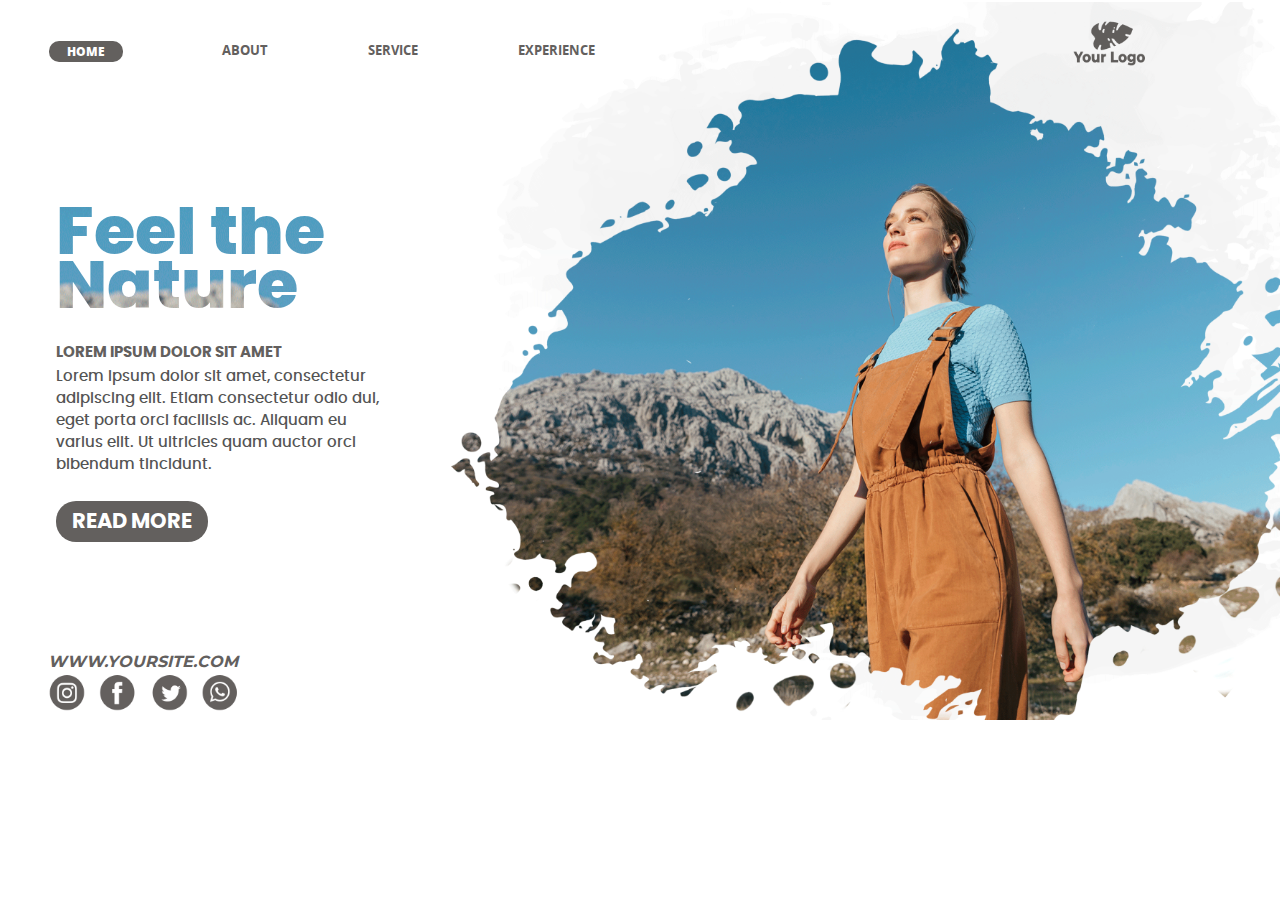
<file: Parcial-WEB/index.html>
<!DOCTYPE html>
<html lang="en">

<head>
    <meta charset="UTF-8">
    <meta name="viewport" content="width=device-width, initial-scale=1.0">
    <title>Parcial WEB</title>
    <link rel="stylesheet" href="css/styles.css">
</head>

<body>
    <div id="container">
        <div class="header">
            <nav id="menu-principal">
                <ul>
                    <li><button class="call-home" onclick="location.href='home.html'">HOME</button></li>
                    <li><a href="about.html">ABOUT</a></li>
                    <li><a href="service.html">SERVICE</a></li>
                    <li><a href="experience.html">EXPERIENCE</a></li>
                </ul>
            </nav>
            <div id="logo">
                <img src="img\img_03.png" alt="" width="200%">
            </div>
        </div>
        <div class="clear"></div>
        <div class="content">
            <div class="content-information">
                <h1 class="titulo">Feel the <br /> Nature</h1>
                <h2 class="subtitulo">LOREM IPSUM DOLOR SIT AMET</h2>
                <P class="parrafo">
                    Lorem ipsum dolor sit amet, consectetur adipiscing elit. Etiam consectetur odio dui, eget porta orci facilisis ac. Aliquam eu varius elit. Ut ultricies quam auctor orci bibendum tincidunt.
                </P>
                <button class="btn-principal">READ MORE</button>
            </div>
            <div class="content-images">
                <img src="img\Body_02.png" alt="" width="294%">
            </div>
            <div class="clear"></div>
            <footer>
                <div class="footer">
                    <i>WWW.YOURSITE.COM</i>
                    <img src="img\img_07.png" alt="" width="294%">
                </div>
            </footer>
        </div>
    </div>
</body>

</html>
</file>
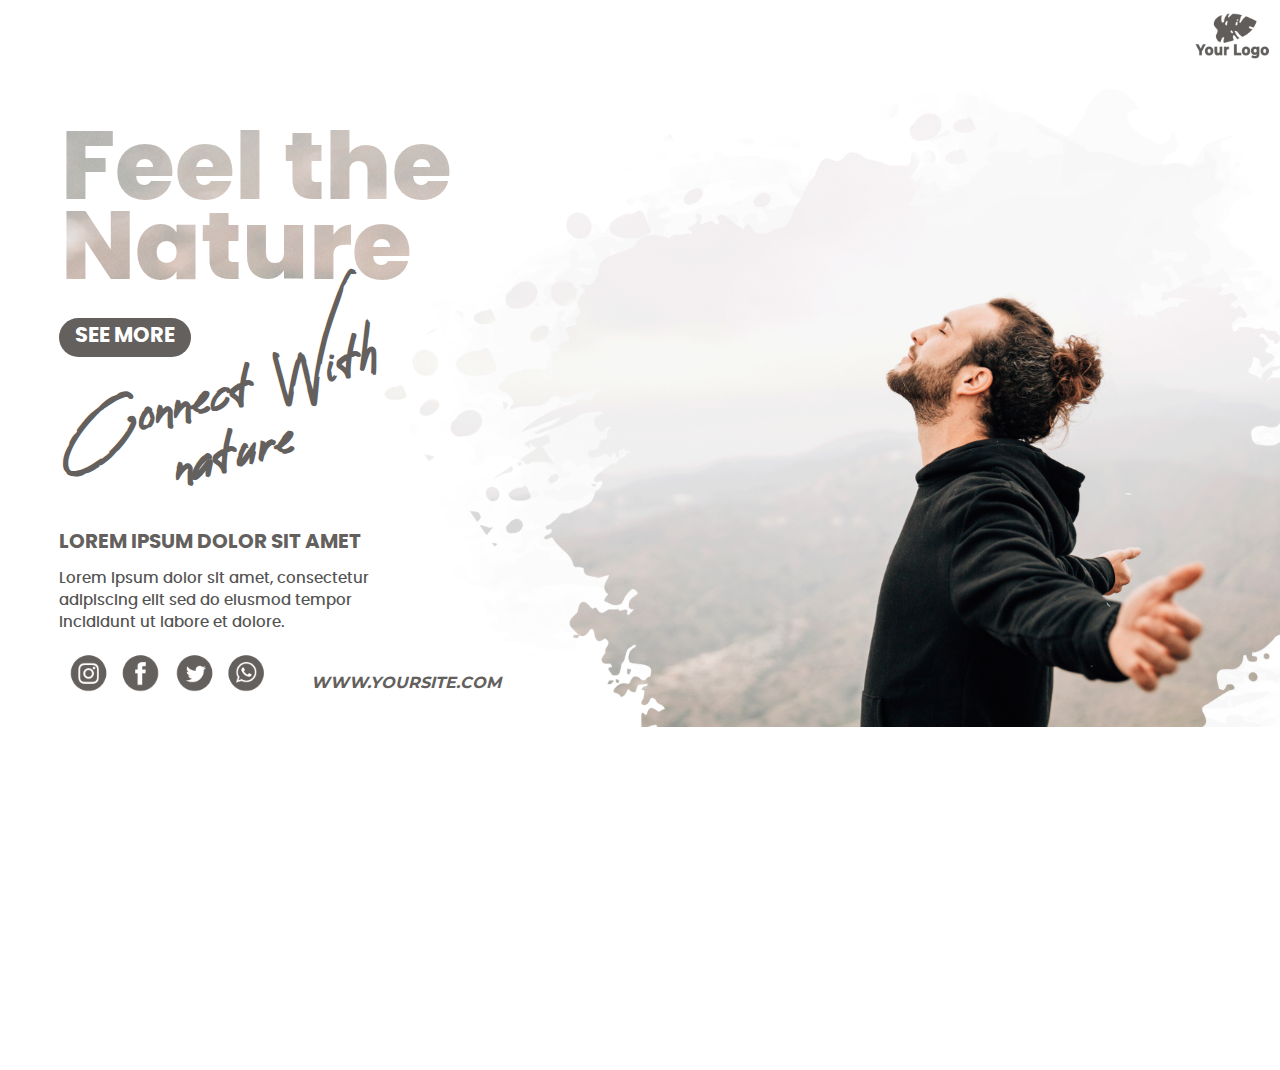
<file: Parcial-WEB/about.html>
<!DOCTYPE html>
<html lang="en">

<head>
    <meta charset="UTF-8">
    <meta name="viewport" content="width=device-width, initial-scale=1.0">
    <title>About</title>
    <link rel="stylesheet" href="css/Styless-about.css">
</head>

<body>
    <div id="container">
        <div class="header">
            <div id="logo">
                <img src="img\img_03.png" alt="" width="200%">
            </div>
        </div>
        <div class="content">
            <div class="content-information">
                <h1 class="titulo">Feel the <br /> Nature</h1>
                <button class="btn-principal" onclick="location.href='index.html'">SEE MORE</button>
                <h2 class="Connect">Connect With <br/> nature</h2>
                <h2 class="subtitulo">LOREM IPSUM DOLOR SIT AMET</h2>
                <P class="parrafo">
                    Lorem ipsum dolor sit amet, consectetur adipiscing elit sed do eiusmod tempor incididunt ut labore et dolore.
                </P>
            </div>
            <div class="content-images">
                <img src="img\Body_about_03.png" alt="" width="294%">
            </div>
        </div>
        <div class="clear"></div>
        <footer>
            <div class="footer">
                <div class="img_RedesSociales">
                    <img src="img/img_07.png" alt="" width="294%">
                </div>
                <i class="Web">WWW.YOURSITE.COM</i>
            </div>
        </footer>
    </div>
</body>

</html>
</file>
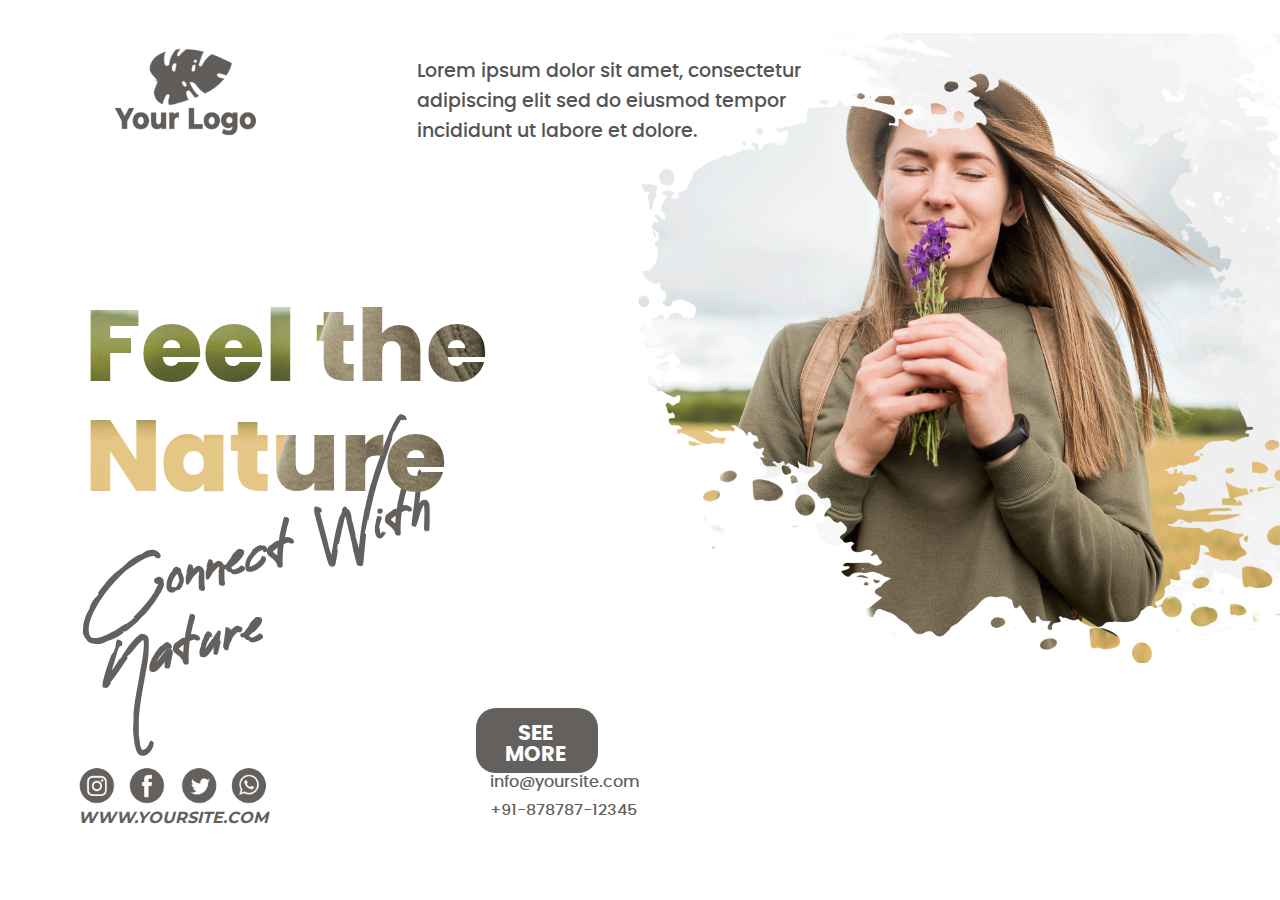
<file: Parcial-WEB/experience.html>
<!DOCTYPE html>
<html lang="en">

<head>
    <meta charset="UTF-8">
    <meta name="viewport" content="width=device-width, initial-scale=1.0">
    <title>Experience</title>
    <link rel="stylesheet" href="css/styles_experience.css">
</head>

<body>
    <div id="container">
        <div class="content">
            <div class="left">
                <div id="logo">
                    <img src="img\img_03.png" alt="" width="200%">
                </div>
                <div>
                    <P class="parrafo">
                        Lorem ipsum dolor sit amet, consectetur<br /> adipiscing elit sed do eiusmod tempor<br /> incididunt ut labore et dolore.
                    </P>
                </div>

                <div>
                    <h1 class="titulo">Feel the<br /> Nature</h1>
                    <h2 class="Connect">Connect With <br/> Nature</h2>
                </div>
                <footer>
                    <div class="footer">
                        <img src="img\img_07.png" alt="" width="293%">
                        <i>WWW.YOURSITE.COM</i>
                    </div>
                    <div>
                        <button class="btn-principal" onclick="location.href='index.html'">SEE MORE</button>
                        <p class="correo">
                            info@yoursite.com<br /> +91-878787-12345
                        </p>
                    </div>
                </footer>
            </div>
            <div class="right">
                <div class="content-images-center">
                    <img src="img\Body_Experience_02.png" alt="" width="230%">
                </div>
            </div>
        </div>
    </div>
    </div>
</body>

</html>
</file>
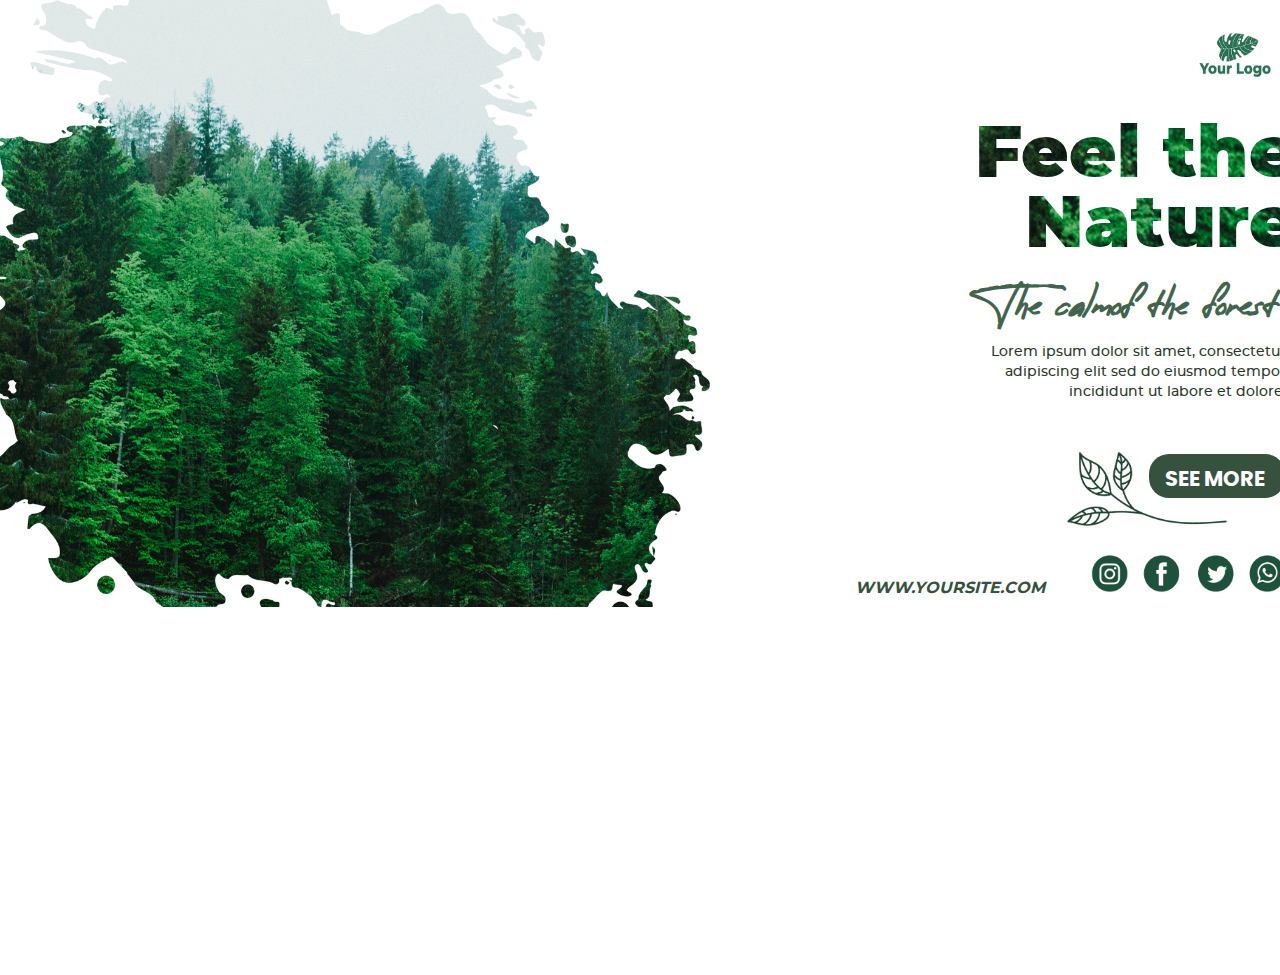
<file: Parcial-WEB/home.html>
<!DOCTYPE html>
<html lang="en">

<head>
    <meta charset="UTF-8">
    <meta name="viewport" content="width=device-width, initial-scale=1.0">
    <title>Home</title>
    <link rel="stylesheet" href="css/styles_home.css">
</head>

<body>
    <div id="container">
        <div class="content">
            <div class="left">
                <div class="content-images-center">
                    <img src="img/Body_home_01.png" alt="" width="294%">
                </div>
            </div>

            <div class="right">
                <div id="logo">
                    <img src="img/img_03_home_03.png" alt="" width="200%">
                </div>
                <h1 class="titulo">Feel the <br /> Nature</h1>
                <h2 class="Connect">The calmof the forest</h2>
                <P class="parrafo">
                    Lorem ipsum dolor sit amet, consectetur<br /> adipiscing elit sed do eiusmod tempor<br /> incididunt ut labore et dolore.
                </P>
                <div>
                    <button class="btn-principal" onclick="location.href='index.html'">SEE MORE</button>
                    <div class="branch">
                        <img src="img/branch_home_03.png" alt="" width="200%">
                    </div>
                </div>
                <div class="clear"></div>
                <footer>
                    <div class="footer">
                        <i class="Web">WWW.YOURSITE.COM</i>
                        <div class="img_RedesSociales">
                            <img src="img/img_07_home_03.png" alt="" width="294%">
                        </div>
                    </div>
                </footer>
            </div>
        </div>
    </div>
    </div>
</body>

</html>
</file>
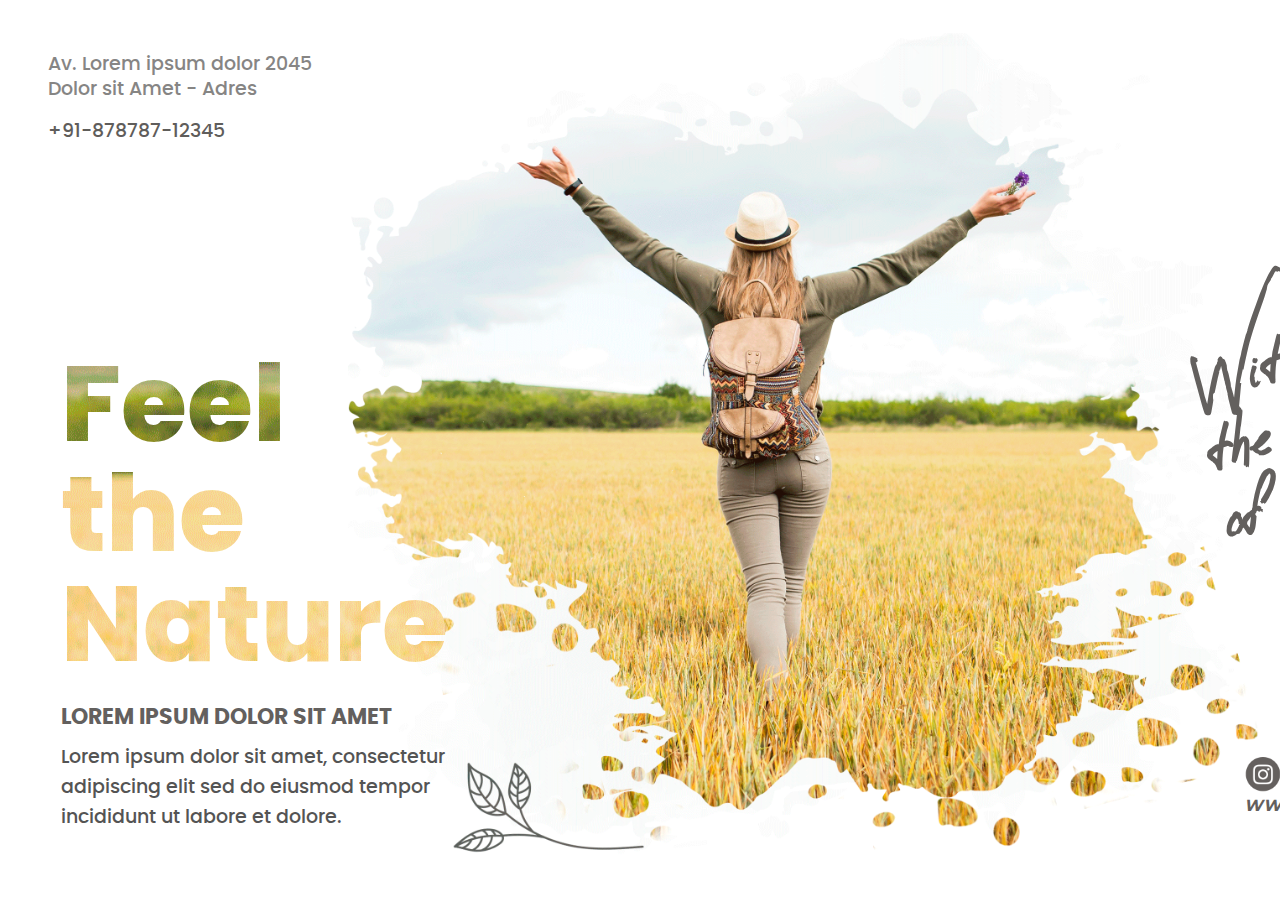
<file: Parcial-WEB/service.html>
<!DOCTYPE html>
<html lang="en">

<head>
    <meta charset="UTF-8">
    <meta name="viewport" content="width=device-width, initial-scale=1.0">
    <title>Service</title>
    <link rel="stylesheet" href="css/styles_service.css">
</head>

<body>
    <div id="container">
        <div class="content">
            <div class="left">
                <P class="location">
                    Av. Lorem ipsum dolor 2045<br /> Dolor sit Amet - Adres<br />
                </P>
                <p class="numero">
                    +91-878787-12345
                </p>
                <h1 class="titulo">Feel <br />the <br /> Nature</h1>
                <h2 class="subtitulo">LOREM IPSUM DOLOR SIT AMET</h2>
                <P class="parrafo">
                    Lorem ipsum dolor sit amet, consectetur<br /> adipiscing elit sed do eiusmod tempor<br /> incididunt ut labore et dolore.
                </P>
            </div>
            <div class="content-images-center">
                <img src="img\body_service_02.png" alt="" width="294%">
            </div>
            <div class="right">
                <div id="logo">
                    <img src="img\img_03.png" alt="" width="200%">
                </div>
                <h2 class="Connect">Witness<br /> the best<br /> of Nature</h2>
                <button class="btn-principal" onclick="location.href='index.html'">SEE MORE</button>
                <footer>
                    <div class="footer">
                        <img src="img\img_07.png" alt="" width="294%">
                        <i>WWW.YOURSITE.COM</i>
                    </div>
                </footer>
            </div>
        </div>
    </div>
    </div>
</body>

</html>
</file>
<file: Parcial-WEB/css/styles.css>
:root {
    --grisOscuro: #63605e;
    --grisParrafo: #545454;
    --blanco: #ffffff;
}

@font-face {
    font-family: 'open_sansbold';
    src: url('../fonts/opensans-bold-webfont.woff2') format('woff2'), url('../fonts/opensans-bold-webfont.woff') format('woff');
    font-weight: normal;
    font-style: normal;
}

@font-face {
    font-family: 'open_sansextrabold';
    src: url('../fonts/opensans-extrabold-webfont.woff2') format('woff2'), url('../fonts/opensans-extrabold-webfont.woff') format('woff');
    font-weight: normal;
    font-style: normal;
}

@font-face {
    font-family: 'poppinsbold';
    src: url('../fonts/poppins-bold-webfont.woff2') format('woff2'), url('../fonts/poppins-bold-webfont.woff') format('woff');
    font-weight: normal;
    font-style: normal;
}

@font-face {
    font-family: 'poppinsextrabold';
    src: url('../fonts/poppins-extrabold-webfont.woff2') format('woff2'), url('../fonts/poppins-extrabold-webfont.woff') format('woff');
    font-weight: normal;
    font-style: normal;
}

@font-face {
    font-family: 'poppinsmedium';
    src: url('../fonts/poppins-medium-webfont.woff2') format('woff2'), url('../fonts/poppins-medium-webfont.woff') format('woff');
    font-weight: normal;
    font-style: normal;
}

@font-face {
    font-family: 'reeyregular';
    src: url('../fonts/reey-regular-webfont.woff2') format('woff2'), url('../fonts/reey-regular-webfont.woff') format('woff');
    font-weight: normal;
    font-style: normal;
}

@font-face {
    font-family: 'montserratbold';
    src: url('../fonts/montserrat-bold-webfont.woff2') format('woff2'), url('../fonts/montserrat-bold-webfont.woff') format('woff');
    font-weight: normal;
    font-style: normal;
}

body {
    background: var(--blanco);
}

.titulo {
    font-size: 50pt;
    color: transparent;
    margin-top: 1.8em;
    margin-left: 2.8%;
    background: url(../img/Fondo-texto.png) no-repeat;
    background-position: 20.5% 42.9%;
    -webkit-background-clip: text;
    font-family: "poppinsextrabold" !important;
    line-height: 54px;
    margin-bottom: 30px;
}

.subtitulo {
    font-size: 11.4pt;
    margin-left: 2.8%;
    color: var(--grisOscuro);
    font-family: "poppinsbold" !important;
}

.parrafo {
    color: var(--grisParrafo);
    margin-top: -7px;
    margin-left: 2.8%;
    margin-bottom: 25px;
    font-size: 11.4pt;
    width: 110%;
    font-family: "poppinsmedium";
    line-height: 22px;
}

.btn-principal {
    font-size: 15.7pt;
    margin-left: 2.8%;
    margin-bottom: 5%;
    background: var(--grisOscuro);
    border: none;
    padding: 10px 16px 10px 16px;
    border-radius: 20px;
    color: var(--blanco);
    font-family: "poppinsbold";
}

.footer {
    width: 65px;
    padding: 25px 25px 20px 40px;
    margin-top: 4%;
    color: var(--grisOscuro);
    font-size: 12pt;
    font-family: "montserratbold";
    float: left;
    position: relative;
    display: inline-block;
}

.content-information {
    width: 300px;
    float: left;
    position: relative;
    display: inline-block;
    padding: 25px 25px 20px 40px;
}

.content-images {
    width: 300px;
    padding: 10px 10px 10px 10px;
    margin-top: -70px;
    margin-left: 60px;
    float: left;
    position: relative;
    display: inline-block;
    position: absolute;
    z-index: 0;
}

#container {
    width: 1300px;
    margin: 0 auto;
    background: var(--blanco);
}

.clear {
    clear: both;
}

#menu-principal ul li {
    display: inline;
    text-decoration: none;
    margin-top: 2%;
    position: absolute;
    z-index: 1;
    float: left;
    position: relative;
    display: inline-block;
}

#menu-principal ul li a {
    margin-left: 7.5em;
    font-size: 10pt;
    color: var(--grisOscuro);
    text-decoration: none;
    font-family: "open_sansbold";
}

#menu-principal .call-home {
    margin-left: 1%;
    font-size: 9pt;
    background: var(--grisOscuro);
    border: none;
    padding: 2px 18px 2px 18px;
    border-radius: 10px;
    color: var(--blanco);
    font-family: "open_sansextrabold";
}

#logo {
    width: 3%;
    margin-left: 37%;
    float: left;
    position: relative;
    display: inline-block;
    position: absolute;
    z-index: 1;
}
</file>
<file: Parcial-WEB/css/Styless-about.css>
:root {
    --grisOscuro: #63605e;
    --grisParrafo: #545454;
    --blanco: #ffffff;
}

@font-face {
    font-family: 'open_sansbold';
    src: url('../fonts/opensans-bold-webfont.woff2') format('woff2'), url('../fonts/opensans-bold-webfont.woff') format('woff');
    font-weight: normal;
    font-style: normal;
}

@font-face {
    font-family: 'open_sansextrabold';
    src: url('../fonts/opensans-extrabold-webfont.woff2') format('woff2'), url('../fonts/opensans-extrabold-webfont.woff') format('woff');
    font-weight: normal;
    font-style: normal;
}

@font-face {
    font-family: 'poppinsbold';
    src: url('../fonts/poppins-bold-webfont.woff2') format('woff2'), url('../fonts/poppins-bold-webfont.woff') format('woff');
    font-weight: normal;
    font-style: normal;
}

@font-face {
    font-family: 'poppinsextrabold';
    src: url('../fonts/poppins-extrabold-webfont.woff2') format('woff2'), url('../fonts/poppins-extrabold-webfont.woff') format('woff');
    font-weight: normal;
    font-style: normal;
}

@font-face {
    font-family: 'poppinsmedium';
    src: url('../fonts/poppins-medium-webfont.woff2') format('woff2'), url('../fonts/poppins-medium-webfont.woff') format('woff');
    font-weight: normal;
    font-style: normal;
}

@font-face {
    font-family: 'reeyregular';
    src: url('../fonts/reey-regular-webfont.woff2') format('woff2'), url('../fonts/reey-regular-webfont.woff') format('woff');
    font-weight: normal;
    font-style: normal;
}

@font-face {
    font-family: 'montserratbold';
    src: url('../fonts/montserrat-bold-webfont.woff2') format('woff2'), url('../fonts/montserrat-bold-webfont.woff') format('woff');
    font-weight: normal;
    font-style: normal;
}

body {
    background: var(--blanco);
}

.titulo {
    font-size: 73pt;
    color: transparent;
    margin-top: 40px;
    margin-left: 2.8%;
    background: url(../img/Titulo-about.png) no-repeat;
    background-position: 6% 66%;
    -webkit-background-clip: text;
    font-family: "poppinsextrabold" !important;
    line-height: 80px;
    position: absolute;
    z-index: 1;
    margin-bottom: 30px;
}

.Connect {
    margin-top: 4%;
    margin-left: -10%;
    font-size: 35pt;
    line-height: 60px;
    color: var(--grisOscuro);
    transform: rotate(-15deg);
    text-align: center;
    font-family: "reeyregular" !important;
}

.subtitulo {
    font-size: 15pt;
    margin-left: 2.8%;
    color: var(--grisOscuro);
    font-family: "poppinsbold" !important;
}

.parrafo {
    color: var(--grisParrafo);
    margin-top: 3px;
    margin-left: 2.8%;
    margin-bottom: 25px;
    font-size: 11.4pt;
    width: 80%;
    font-family: "poppinsmedium";
    line-height: 22px;
}

.btn-principal {
    font-size: 15.7pt;
    margin-top: 57%;
    margin-left: 2.8%;
    background: var(--grisOscuro);
    border: none;
    padding: 7px 16px 11px 16px;
    border-radius: 20px;
    color: var(--blanco);
    font-family: "poppinsbold";
}

.footer {
    width: 500px;
    height: 400px;
    padding: 25px 25px 20px 40px;
    margin-top: 9%;
    position: absolute;
    z-index: 0;
}

.img_RedesSociales {
    width: 67px;
    margin-left: 21px;
    float: left;
    position: relative;
    display: inline-block;
}

.Web {
    color: var(--grisOscuro);
    font-size: 12pt;
    font-family: "montserratbold";
    padding: 25px 25px 20px 40px;
    margin-top: -50;
    margin-left: 27%;
    float: left;
    position: relative;
    display: inline-block;
}

.content-information {
    width: 400px;
    height: 400px;
    float: left;
    position: relative;
    display: inline-block;
    padding: 25px 25px 20px 40px;
}

.content-images {
    width: 323px;
    height: 20px;
    padding: 10px 10px 10px 10px;
    float: left;
    position: relative;
    display: inline-block;
    margin-left: -100px;
}

#container {
    width: 1300px;
    margin: 0 auto;
    background: var(--blanco);
}

.clear {
    clear: both;
}

#logo {
    width: 3%;
    margin-left: 91%;
}
</file>
<file: Parcial-WEB/css/styles_experience.css>
:root {
    --grisOscuro: #63605e;
    --grisParrafo: #545454;
    --blanco: #ffffff;
    --letraLocation: #868584;
    --numero: #5f5d5b;
}

@font-face {
    font-family: 'open_sansbold';
    src: url('../fonts/opensans-bold-webfont.woff2') format('woff2'), url('../fonts/opensans-bold-webfont.woff') format('woff');
    font-weight: normal;
    font-style: normal;
}

@font-face {
    font-family: 'open_sansextrabold';
    src: url('../fonts/opensans-extrabold-webfont.woff2') format('woff2'), url('../fonts/opensans-extrabold-webfont.woff') format('woff');
    font-weight: normal;
    font-style: normal;
}

@font-face {
    font-family: 'poppinsbold';
    src: url('../fonts/poppins-bold-webfont.woff2') format('woff2'), url('../fonts/poppins-bold-webfont.woff') format('woff');
    font-weight: normal;
    font-style: normal;
}

@font-face {
    font-family: 'poppinsextrabold';
    src: url('../fonts/poppins-extrabold-webfont.woff2') format('woff2'), url('../fonts/poppins-extrabold-webfont.woff') format('woff');
    font-weight: normal;
    font-style: normal;
}

@font-face {
    font-family: 'poppinsmedium';
    src: url('../fonts/poppins-medium-webfont.woff2') format('woff2'), url('../fonts/poppins-medium-webfont.woff') format('woff');
    font-weight: normal;
    font-style: normal;
}

@font-face {
    font-family: 'reeyregular';
    src: url('../fonts/reey-regular-webfont.woff2') format('woff2'), url('../fonts/reey-regular-webfont.woff') format('woff');
    font-weight: normal;
    font-style: normal;
}

@font-face {
    font-family: 'montserratbold';
    src: url('../fonts/montserrat-bold-webfont.woff2') format('woff2'), url('../fonts/montserrat-bold-webfont.woff') format('woff');
    font-weight: normal;
    font-style: normal;
}

body {
    background: var(--blanco);
}

.left {
    width: 500px;
    height: 400px;
    float: left;
    position: relative;
    display: inline-block;
    padding: 30px 30px 20px 60px;
}

.content-images-center {
    width: 310px;
    margin-left: 0px;
    padding: 25px 25px 20px 40px;
    float: left;
    position: relative;
    display: inline-block;
    position: absolute;
    z-index: 0;
}

.titulo {
    font-size: 75pt;
    color: transparent;
    margin-top: 258px;
    margin-left: 2.8%;
    background: url(../img/Titulo_Experience.png) no-repeat;
    background-position: 20% 47%;
    -webkit-background-clip: text;
    font-family: "poppinsextrabold" !important;
    line-height: 110px;
    position: absolute;
    z-index: 1;
}

.Connect {
    font-size: 38.7pt;
    margin-top: 489px;
    margin-left: 2.8%;
    line-height: 70px;
    transform: rotate(-15deg);
    color: var(--grisOscuro);
    font-family: "reeyregular" !important;
    position: absolute;
    z-index: 0;
}

.subtitulo {
    font-size: 16.7pt;
    margin-top: 546px;
    margin-left: 2.8%;
    color: var(--grisOscuro);
    font-family: "poppinsbold" !important;
    position: absolute;
    z-index: 1;
}

.location {
    font-size: 14.5pt;
    color: var(--letraLocation);
    font-family: "poppinsmedium";
    line-height: 25px;
    position: absolute;
    z-index: 1;
}

.parrafo {
    color: var(--grisParrafo);
    margin-left: 40%;
    font-size: 14.5pt;
    width: 110%;
    font-family: "poppinsmedium";
    line-height: 30px;
    float: left;
    position: relative;
    display: inline-block;
    position: absolute;
    z-index: 1;
}

.btn-principal {
    font-size: 15.7pt;
    margin-left: 50%;
    margin-top: 670px;
    margin-bottom: 5%;
    background: var(--grisOscuro);
    border: none;
    padding: 15px 20px 8px 16px;
    border-radius: 20px;
    color: var(--blanco);
    font-family: "poppinsbold";
    position: absolute;
    z-index: 1;
}

.footer {
    width: 65px;
    margin-left: -30px;
    margin-top: 700px;
    padding: 25px 25px 20px 40px;
    color: var(--grisOscuro);
    font-size: 12pt;
    font-family: "montserratbold";
    position: absolute;
    z-index: 1;
}

.clear {
    clear: both;
}

.correo {
    margin-left: 71.5%;
    margin-top: 730px;
    color: var(--grisOscuro);
    font-family: "poppinsmedium";
    line-height: 28px;
    position: absolute;
    z-index: 1;
}

#container {
    width: 1950px;
    margin: 0 auto;
    background: var(--blanco);
}

#logo {
    width: 15%;
    margin-left: 38px;
    float: left;
    position: relative;
    display: inline-block;
}
</file>
<file: Parcial-WEB/css/styles_home.css>
:root {
    --verdeClaro: #42644d;
    --verdeParrafo: #2a3a2a;
    --blanco: #ffffff;
    --verdeOscuro: #36523f;
}

@font-face {
    font-family: 'poppinsbold';
    src: url('../fonts/poppins-bold-webfont.woff2') format('woff2'), url('../fonts/poppins-bold-webfont.woff') format('woff');
    font-weight: normal;
    font-style: normal;
}

@font-face {
    font-family: 'reeyregular';
    src: url('../fonts/reey-regular-webfont.woff2') format('woff2'), url('../fonts/reey-regular-webfont.woff') format('woff');
    font-weight: normal;
    font-style: normal;
}

@font-face {
    font-family: 'montserratbold';
    src: url('../fonts/montserrat-bold-webfont.woff2') format('woff2'), url('../fonts/montserrat-bold-webfont.woff') format('woff');
    font-weight: normal;
    font-style: normal;
}

@font-face {
    font-family: 'montserratblack';
    src: url('../fonts/montserrat-black-webfont.woff2') format('woff2'), url('../fonts/montserrat-black-webfont.woff') format('woff');
    font-weight: normal;
    font-style: normal;
}

@font-face {
    font-family: 'montserratmedium';
    src: url('../fonts/montserrat-medium-webfont.woff2') format('woff2'), url('../fonts/montserrat-medium-webfont.woff') format('woff');
    font-weight: normal;
    font-style: normal;
}

body {
    background: var(--blanco);
}

.left {
    width: 400px;
    height: 400px;
    float: left;
    position: relative;
    display: inline-block;
}

.right {
    width: 400px;
    height: 400px;
    float: left;
    margin-left: 27%;
    position: relative;
    display: inline-block;
    padding: 25px 25px 20px 40px;
}

.content-images-center {
    width: 242px;
    margin-top: -32.6px;
    margin-left: -47.6px;
    padding: 25px 25px 20px 40px;
    float: left;
    position: relative;
    display: inline-block;
    position: absolute;
    z-index: 0;
}

.titulo {
    font-size: 55pt;
    text-align: right;
    color: transparent;
    margin-top: 39px;
    background: url(../img/Titulo_home_01.png) no-repeat;
    background-position: 6% 47%;
    -webkit-background-clip: text;
    font-family: "montserratblack" !important;
    line-height: 70px;
    position: absolute;
    z-index: 1;
}

.Connect {
    font-size: 23.5pt;
    margin-top: 167px;
    margin-left: 10px;
    color: var(--verdeClaro);
    font-family: "reeyregular" !important
}

.parrafo {
    color: var(--verdeParrafo);
    text-align: right;
    margin-top: -60px;
    margin-left: -200px;
    font-size: 10.8pt;
    width: 110%;
    font-family: "montserratmedium";
    line-height: 20px;
    position: absolute;
    z-index: 1;
}

.btn-principal {
    font-size: 15.7pt;
    margin-top: 52px;
    margin-left: 43.5%;
    background: var(--verdeOscuro);
    border: none;
    padding: 15px 20px 8px 16px;
    border-radius: 20px;
    color: var(--blanco);
    font-family: "poppinsbold";
}

.branch {
    width: 80px;
    margin-top: -46px;
    margin-left: 23%;
}

.clear {
    clear: both;
}

.footer {
    width: 400px;
    height: 400px;
    padding: 25px 25px 20px 40px;
}

.img_RedesSociales {
    width: 67px;
    margin-left: 21px;
    float: left;
    position: relative;
    display: inline-block;
}

.Web {
    color: var(--verdeOscuro);
    font-size: 12pt;
    font-family: "montserratbold";
    padding: 25px 25px 20px 40px;
    margin-left: -200px;
    margin-top: -50;
    float: left;
    position: relative;
    display: inline-block;
}

#container {
    width: 1950px;
    margin: 0 auto;
    background: var(--blanco);
}

#logo {
    width: 9%;
    margin-left: 56%;
}
</file>
<file: Parcial-WEB/css/styles_service.css>
:root {
    --grisOscuro: #63605e;
    --grisParrafo: #545454;
    --blanco: #ffffff;
    --letraLocation: #868584;
    --numero: #5f5d5b;
}

@font-face {
    font-family: 'open_sansbold';
    src: url('../fonts/opensans-bold-webfont.woff2') format('woff2'), url('../fonts/opensans-bold-webfont.woff') format('woff');
    font-weight: normal;
    font-style: normal;
}

@font-face {
    font-family: 'open_sansextrabold';
    src: url('../fonts/opensans-extrabold-webfont.woff2') format('woff2'), url('../fonts/opensans-extrabold-webfont.woff') format('woff');
    font-weight: normal;
    font-style: normal;
}

@font-face {
    font-family: 'poppinsbold';
    src: url('../fonts/poppins-bold-webfont.woff2') format('woff2'), url('../fonts/poppins-bold-webfont.woff') format('woff');
    font-weight: normal;
    font-style: normal;
}

@font-face {
    font-family: 'poppinsextrabold';
    src: url('../fonts/poppins-extrabold-webfont.woff2') format('woff2'), url('../fonts/poppins-extrabold-webfont.woff') format('woff');
    font-weight: normal;
    font-style: normal;
}

@font-face {
    font-family: 'poppinsmedium';
    src: url('../fonts/poppins-medium-webfont.woff2') format('woff2'), url('../fonts/poppins-medium-webfont.woff') format('woff');
    font-weight: normal;
    font-style: normal;
}

@font-face {
    font-family: 'reeyregular';
    src: url('../fonts/reey-regular-webfont.woff2') format('woff2'), url('../fonts/reey-regular-webfont.woff') format('woff');
    font-weight: normal;
    font-style: normal;
}

@font-face {
    font-family: 'montserratbold';
    src: url('../fonts/montserrat-bold-webfont.woff2') format('woff2'), url('../fonts/montserrat-bold-webfont.woff') format('woff');
    font-weight: normal;
    font-style: normal;
}

body {
    background: var(--blanco);
}

.left {
    width: 400px;
    height: 400px;
    float: left;
    position: relative;
    display: inline-block;
    padding: 25px 25px 20px 40px;
}

.right {
    width: 300px;
    height: 400px;
    float: left;
    margin-left: 40%;
    position: relative;
    display: inline-block;
    padding: 25px 25px 20px 40px;
}

.content-images-center {
    width: 310px;
    margin-left: -165px;
    padding: 25px 25px 20px 40px;
    float: left;
    position: relative;
    display: inline-block;
    position: absolute;
    z-index: 0;
}

.titulo {
    font-size: 80pt;
    color: transparent;
    margin-top: 194px;
    margin-left: 2.8%;
    background: url(../img/Titulo_service.png) no-repeat;
    background-position: 6% 47%;
    -webkit-background-clip: text;
    font-family: "poppinsextrabold" !important;
    line-height: 110px;
    position: absolute;
    z-index: 1;
}

.Connect {
    font-size: 38pt;
    margin-top: 210px;
    margin-left: -90px;
    line-height: 70px;
    transform: rotate(-15deg);
    color: var(--grisOscuro);
    font-family: "reeyregular" !important;
}

.subtitulo {
    font-size: 16.7pt;
    margin-top: 546px;
    margin-left: 2.8%;
    color: var(--grisOscuro);
    font-family: "poppinsbold" !important;
    position: absolute;
    z-index: 1;
}

.location {
    font-size: 14.5pt;
    color: var(--letraLocation);
    font-family: "poppinsmedium";
    line-height: 25px;
}

.numero {
    font-size: 14.5pt;
    color: var(--numero);
    font-family: "poppinsmedium";
}

.parrafo {
    color: var(--grisParrafo);
    margin-top: 583px;
    margin-left: 2.8%;
    font-size: 14.5pt;
    width: 110%;
    font-family: "poppinsmedium";
    line-height: 30px;
    position: absolute;
    z-index: 1;
}

.btn-principal {
    font-size: 15.7pt;
    margin-left: -6px;
    margin-top: 107.5px;
    margin-bottom: 5%;
    background: var(--grisOscuro);
    border: none;
    padding: 15px 20px 8px 16px;
    border-radius: 20px;
    color: var(--blanco);
    font-family: "poppinsbold";
}

.footer {
    width: 65px;
    margin-left: -89px;
    padding: 25px 25px 20px 40px;
    color: var(--grisOscuro);
    font-size: 12pt;
    font-family: "montserratbold";
}

#container {
    width: 1950px;
    margin: 0 auto;
    background: var(--blanco);
}

#logo {
    width: 15%;
    margin-left: 38px;
}
</file>
